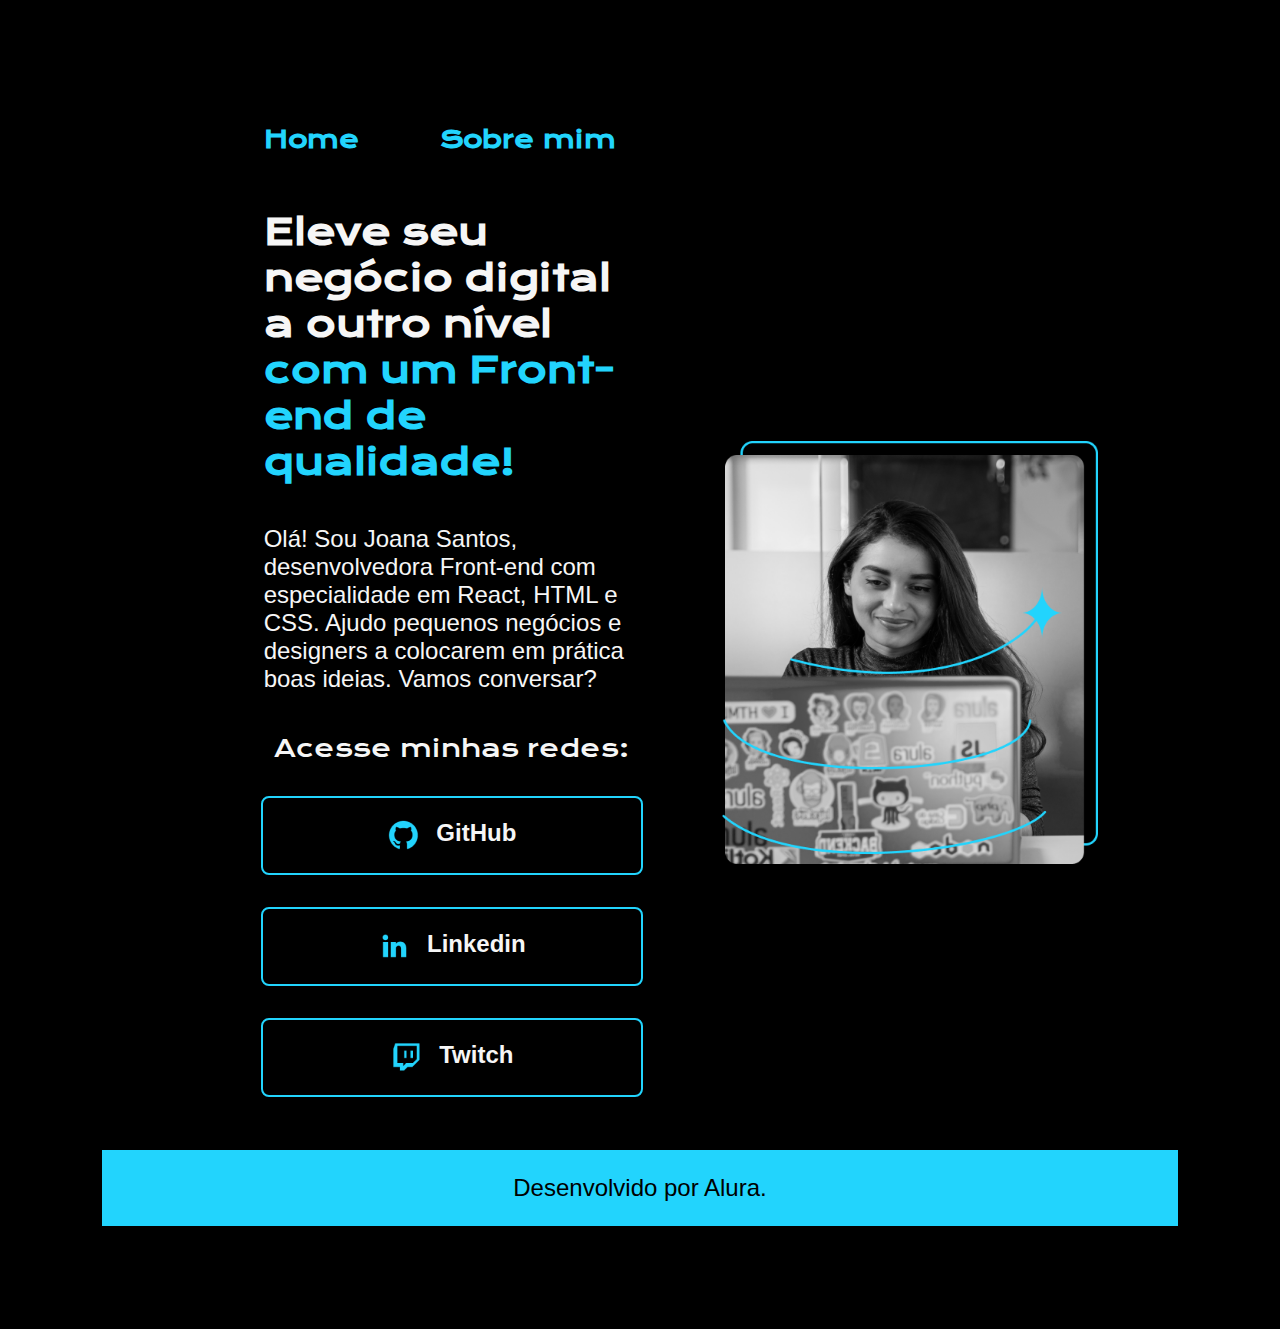
<file: index.html>
<!DOCTYPE html>
<html lang="pt-br">
<head>
    <meta charset="UTF-8"> 
    <meta http-equiv="X-UA-Compatible" content="IE=edge">
    <meta name="viewport" content="width=device-width, initial-scale=1.0">
    <title>Portifolio</title>
    <link rel="stylesheet" href="style/style.css">
</head>
<body>
    <header class="cabecalho">
        <nav class="cabecalho__menu">
            <a class="cabecalho__menu__link" href="index.html">Home</a>
            <a class="cabecalho__menu__link" href="about.html">Sobre mim</a>
        </nav>
    </header>
    <main class="apresentacao">
        <section class="apresentacao__conteudo">
            <h1 class="apresentacao__conteudo__titulo">Eleve seu negócio digital a outro nível 
            <strong class="titulo-destaque">com um Front-end de qualidade!
            </strong></h1>
            <p class="apresentacao__conteudo__texto">Olá! Sou Joana Santos, desenvolvedora 
            Front-end com especialidade em React, HTML e
            CSS. Ajudo pequenos negócios e designers a 
            colocarem em prática boas ideias. Vamos 
            conversar?</p>
            <div class="apresentacao__links">
                <h2 class="apresentacao__links__subtitulo">Acesse minhas redes:</h2>
                <a class="apresentacao__links__navegacao" href="https://github.com/guilhermeonrails"> 
                    <img src="./assets/github.png">
                    GitHub
                </a>
                <a class="apresentacao__links__navegacao" href="https://github.com/guilhermeonrails"> 
                    <img src="./assets/linkedin.png">
                    Linkedin
                </a>
                <a class="apresentacao__links__navegacao" href="https://github.com/guilhermeonrails"> 
                    <img src="./assets/twitch.png">
                    Twitch
                </a>
            </div>
        </section>
        <img class="apresentacao__imagem" src="./assets/imagem.png" alt="Foto da Joana Santos programando">
    </main>
    <footer class="rodape">
        <p>Desenvolvido por Alura.</p>
    </footer>
</body>
</html>
</file>
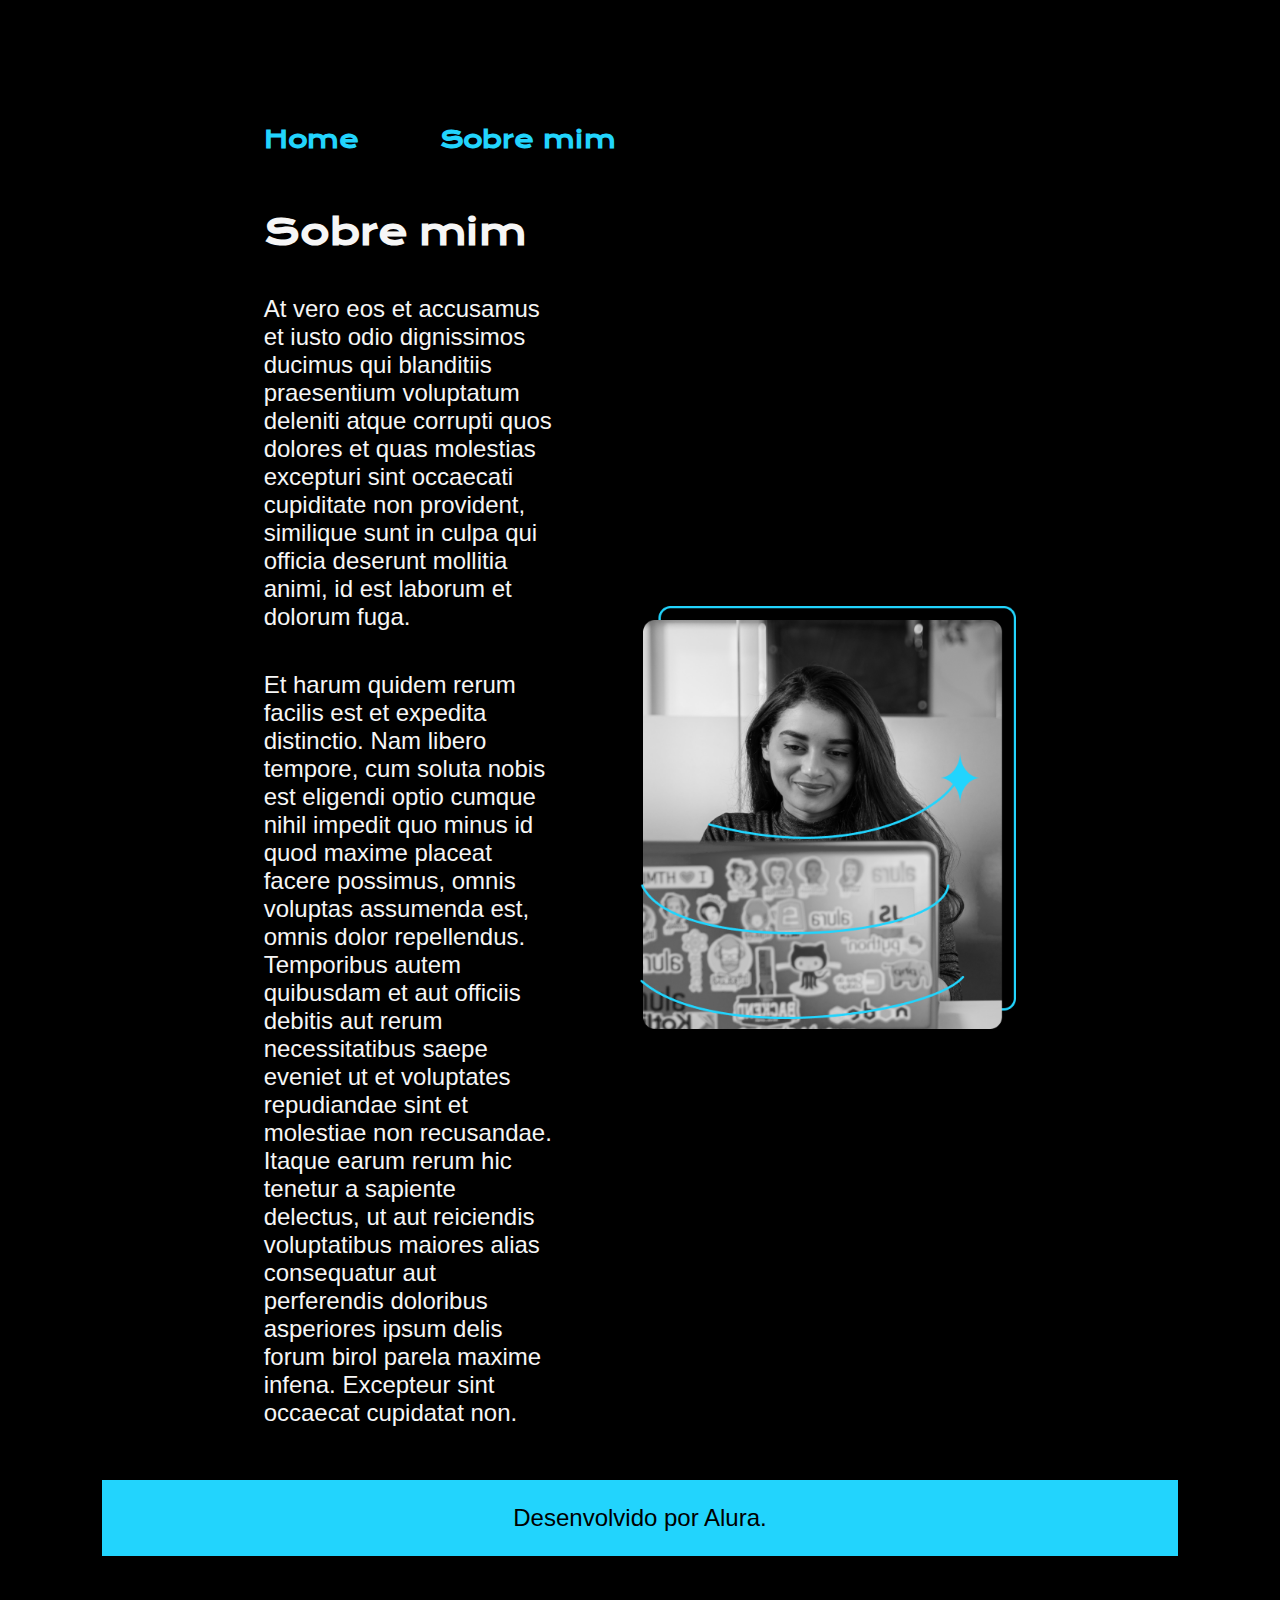
<file: about.html>
<!DOCTYPE html>
<html lang="pt-br">
<head>
    <meta charset="UTF-8">
    <meta name="viewport" content="width=device-width, initial-scale=1.0">
    <title>Sobre mim</title>
    <link rel="stylesheet" href="style/style.css">
</head>
<body>
    <header class="cabecalho">
        <nav class="cabecalho__menu">
            <a class="cabecalho__menu__link" href="index.html">Home</a>
            <a class="cabecalho__menu__link" href="about.html">Sobre mim</a>
        </nav>        
    </header>
    <main class="apresentacao">
        <section class="apresentacao__conteudo">
            <h1 class="apresentacao__conteudo__titulo">Sobre mim</h1>
            <p class="apresentacao__conteudo__texto">At vero eos et accusamus et iusto odio dignissimos ducimus qui blanditiis praesentium voluptatum deleniti atque corrupti quos dolores et quas molestias excepturi sint occaecati cupiditate non provident, similique sunt in culpa qui officia deserunt mollitia animi, id est laborum et dolorum fuga.</p>
            <p class="apresentacao__conteudo__texto">Et harum quidem rerum facilis est et expedita distinctio. Nam libero tempore, cum soluta nobis est eligendi optio cumque nihil impedit quo minus id quod maxime placeat facere possimus, omnis voluptas assumenda est, omnis dolor repellendus. Temporibus autem quibusdam et aut officiis debitis aut rerum necessitatibus saepe eveniet ut et voluptates repudiandae sint et molestiae non recusandae. Itaque earum rerum hic tenetur a sapiente delectus, ut aut reiciendis voluptatibus maiores alias consequatur aut perferendis doloribus asperiores ipsum delis forum birol parela maxime infena. Excepteur sint occaecat cupidatat non.</p>
        </section>
        <img class="apresentacao__imagem" src="./assets/imagem.png" alt="Foto da Joana Santos programando">
    </main>
    <footer class="rodape">
        <p>Desenvolvido por Alura.</p>
    </footer>
</body>
</html>
</file>
<file: style/style.css>
@import url('https://fonts.googleapis.com/css2?family=Krona+One&family=swap');

:root{
    --cor-primaria:#000000;
    --cor-secundaria:#f6f6f6;
    --cor-terciaria: #22d4fd;
    --cor-hover:#272727;

    --fonte-primaria: 'Krona One', sans-serif;
    --fonte-secundaria: 'Montserrat', sans-serif;
}

*{
    margin: 0;
    padding: 0;
}
body{
    /* height: 100vh; */
    padding: 8%;
    box-sizing: border-box;
    background-color: var(--cor-primaria);
    color: var(--cor-secundaria);
}
.cabecalho{
    padding: 2% 0% 0% 15%;
}

.cabecalho__menu{
    display: flex;
    gap: 80px;
}

.cabecalho__menu__link{
    font-family: var(--fonte-primaria);
    font-weight: 600;
    font-size: 1.5rem;
    color: var(--cor-terciaria);
    text-decoration: none;


}

.titulo-destaque{
    color: var(--cor-terciaria);
}
.apresentacao{
    margin: 5% 15%;
    display: flex;
    align-items: center;
    justify-content: space-between;
    gap: 82px;

}

.apresentacao__conteudo{
    width:50%;
    display: flex;
    flex-direction: column;
    gap: 40px;
}

.apresentacao__conteudo__titulo{
    font-size: 2.25rem;
    font-family: var(--fonte-primaria); 
}

.apresentacao__conteudo__texto{
    font-size: 1.5rem;
    font-family: var(--fonte-secundaria);
}

.apresentacao__links{
    display: flex;
    flex-direction: column;
    align-items: center;
    gap: 32px;
    justify-content: space-between;
}

.apresentacao__links__subtitulo{
    font-family: var(--fonte-primaria);
    font-weight: 400;
    font-size: 1.5rem;
}

.apresentacao__links__navegacao{
    display: flex;
    justify-content: center;
    gap: 16px;
    border: 2px solid var(--cor-terciaria);
    width: 378px;
    text-align: center;
    border-radius: 8px;
    font-size: 1.5rem;
    font-weight: 600;
    padding: 21.5px 0;
    text-decoration: none;
    color: var(--cor-secundaria);
    font-family: var(--fonte-secundaria); 
}

.apresentacao__links__link:hover{
    background-color: var(--cor-hover);
}

.apresentacao__imagem{
    width: 50%;
}

.rodape{
    padding:24px;
    color:var(--cor-primaria);
    background-color: var(--cor-terciaria);
    text-align: center;
    font-family: var(--fonte-secundaria);
    font-weight: 400;
    font-size: 1.5rem;
}

@media (max-width: 1200px){
    .cabecalho{
        padding: 10%;
    }

    .cabecalho__menu{
        justify-content: center;
    }
    .apresentacao{
        flex-direction: column-reverse;
        padding: 5%;
    }

    .apresentacao__conteudo{
        width: auto;
    }   
}
</file>
